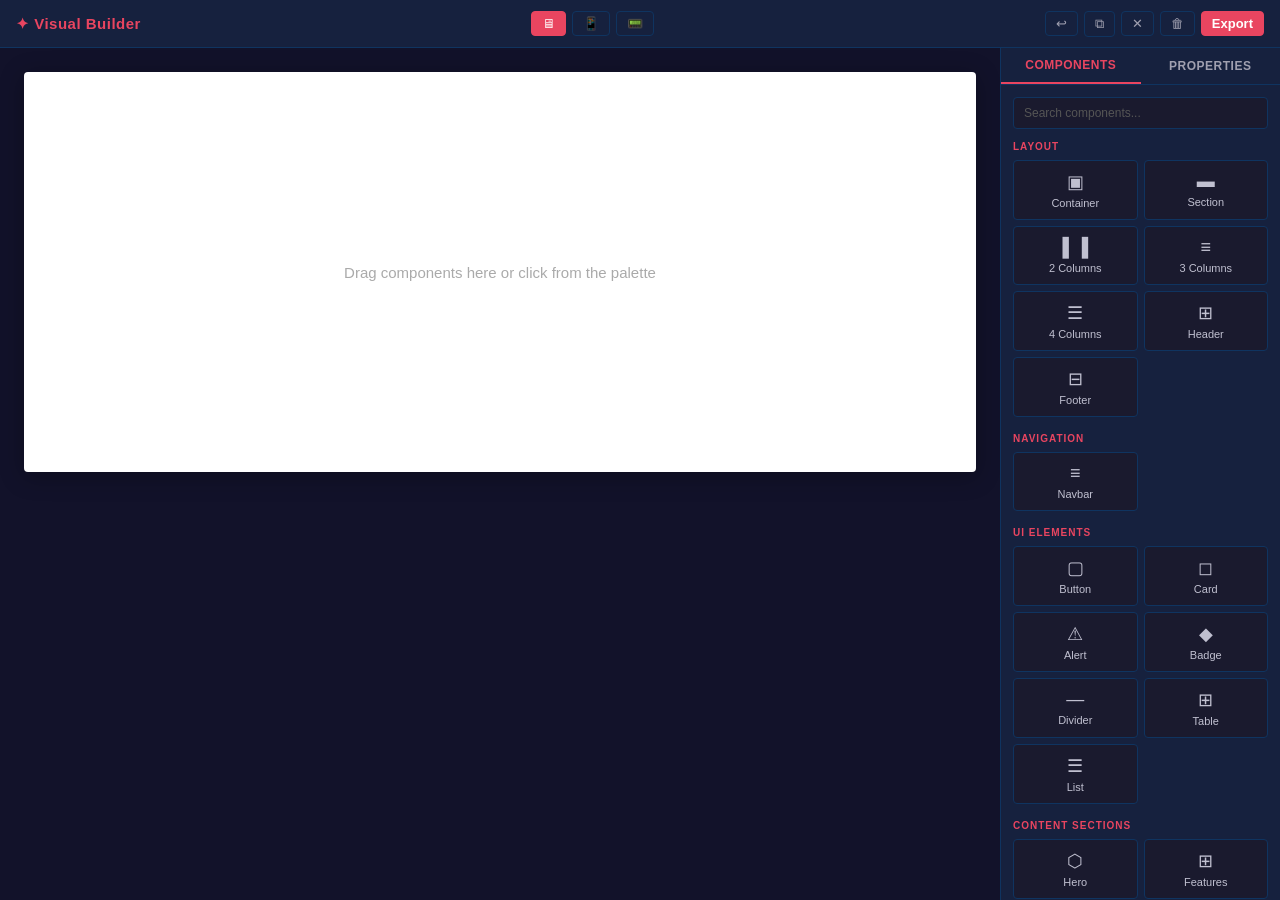
<file: index.html>
<!DOCTYPE html>
<html lang="en">
<head>
  <meta charset="UTF-8">
  <meta name="viewport" content="width=device-width, initial-scale=1.0">
  <title>Visual Builder</title>
  <link rel="stylesheet" href="style.css">
</head>
<body>
  <div id="app">
    <!-- Toolbar -->
    <header id="toolbar">
      <div class="toolbar-left">
        <span class="toolbar-logo">✦ Visual Builder</span>
      </div>
      <div class="toolbar-center">
        <button class="tb-btn active" data-view="desktop" title="Desktop">🖥</button>
        <button class="tb-btn" data-view="tablet" title="Tablet">📱</button>
        <button class="tb-btn" data-view="mobile" title="Mobile">📟</button>
      </div>
      <div class="toolbar-right">
        <button class="tb-btn" id="undoBtn" title="Undo (Ctrl+Z)">↩</button>
        <button class="tb-btn" id="duplicateBtn" title="Duplicate (Ctrl+D)">⧉</button>
        <button class="tb-btn" id="deleteBtn" title="Delete (Delete)">✕</button>
        <button class="tb-btn" id="clearBtn" title="Clear canvas">🗑</button>
        <button class="tb-btn tb-btn-primary" id="exportBtn">Export</button>
      </div>
    </header>

    <!-- Main layout -->
    <div id="main">
      <!-- Canvas -->
      <div id="canvas-area">
        <div id="canvas-wrapper">
          <div id="canvas">
            <div class="canvas-empty">Drag components here or click from the palette</div>
          </div>
        </div>
      </div>

      <!-- Right sidebar -->
      <aside id="sidebar">
        <div class="sidebar-tabs">
          <button class="sidebar-tab active" data-tab="palette">Components</button>
          <button class="sidebar-tab" data-tab="props">Properties</button>
        </div>
        <div class="sidebar-content">
          <div class="tab-panel active" id="tab-palette">
            <div class="palette-search-wrap"><input class="palette-search" type="text" id="paletteSearchInput" placeholder="Search components..."></div>
            <div id="palette-grid-container"></div>
          </div>
          <div class="tab-panel" id="tab-props">
            <div class="props-empty">Select a component to edit</div>
          </div>
        </div>
      </aside>
    </div>
  </div>

  <!-- Export modal -->
  <div id="export-modal" class="modal-overlay hidden">
    <div class="modal">
      <div class="modal-header">
        <h3>Export</h3>
        <button class="modal-close" id="exportClose">&times;</button>
      </div>
      <div class="modal-body">
        <div class="export-options">
          <label><input type="radio" name="exportMode" value="full" checked> Full HTML page</label>
          <label><input type="radio" name="exportMode" value="snippet"> HTML snippet</label>
        </div>
        <textarea id="exportOutput" readonly rows="12"></textarea>
        <button id="copyBtn" class="btn">Copy to clipboard</button>
      </div>
    </div>
  </div>

  <script src="app.js"></script>
</body>
</html>
</file>
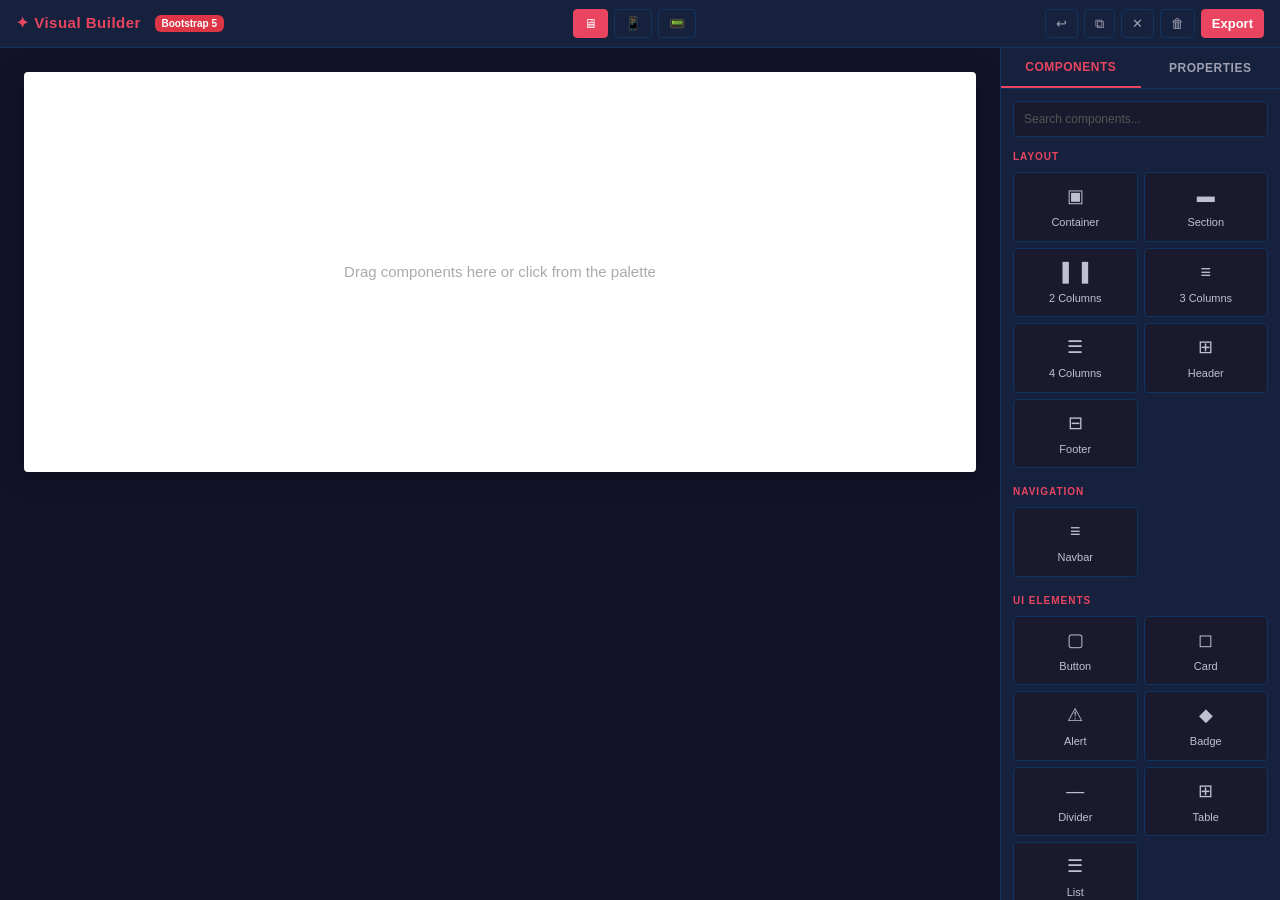
<file: integrations/bootstrap.html>
<!DOCTYPE html>
<html lang="en">
<head>
  <meta charset="UTF-8">
  <meta name="viewport" content="width=device-width, initial-scale=1.0">
  <title>Visual Builder — Bootstrap 5 Edition</title>
  <!-- Bootstrap 5.3 CSS -->
  <link href="https://cdn.jsdelivr.net/npm/bootstrap@5.3.3/dist/css/bootstrap.min.css" rel="stylesheet">
  <!-- Builder chrome styles (toolbar, sidebar, canvas chrome) -->
  <link rel="stylesheet" href="../style.css">
</head>
<body>
  <div id="app">
    <!-- Toolbar -->
    <header id="toolbar">
      <div class="toolbar-left">
        <span class="toolbar-logo">✦ Visual Builder</span>
        <span class="badge bg-danger ms-2" style="font-size:10px;">Bootstrap 5</span>
      </div>
      <div class="toolbar-center">
        <button class="tb-btn active" data-view="desktop" title="Desktop">🖥</button>
        <button class="tb-btn" data-view="tablet" title="Tablet">📱</button>
        <button class="tb-btn" data-view="mobile" title="Mobile">📟</button>
      </div>
      <div class="toolbar-right">
        <button class="tb-btn" id="undoBtn" title="Undo (Ctrl+Z)">↩</button>
        <button class="tb-btn" id="duplicateBtn" title="Duplicate (Ctrl+D)">⧉</button>
        <button class="tb-btn" id="deleteBtn" title="Delete (Delete)">✕</button>
        <button class="tb-btn" id="clearBtn" title="Clear canvas">🗑</button>
        <button class="tb-btn tb-btn-primary" id="exportBtn">Export</button>
      </div>
    </header>

    <!-- Main layout -->
    <div id="main">
      <!-- Canvas -->
      <div id="canvas-area">
        <div id="canvas-wrapper">
          <div id="canvas">
            <div class="canvas-empty">Drag components here or click from the palette</div>
          </div>
        </div>
      </div>

      <!-- Right sidebar -->
      <aside id="sidebar">
        <div class="sidebar-tabs">
          <button class="sidebar-tab active" data-tab="palette">Components</button>
          <button class="sidebar-tab" data-tab="props">Properties</button>
        </div>
        <div class="sidebar-content">
          <div class="tab-panel active" id="tab-palette">
            <div class="palette-search-wrap"><input class="palette-search" type="text" id="paletteSearchInput" placeholder="Search components..."></div>
            <div id="palette-grid-container"></div>
          </div>
          <div class="tab-panel" id="tab-props">
            <div class="props-empty">Select a component to edit</div>
          </div>
        </div>
      </aside>
    </div>
  </div>

  <!-- Export modal -->
  <div id="export-modal" class="modal-overlay hidden">
    <div class="modal">
      <div class="modal-header">
        <h3>Export</h3>
        <button class="modal-close" id="exportClose">&times;</button>
      </div>
      <div class="modal-body">
        <div class="export-options">
          <label><input type="radio" name="exportMode" value="full" checked> Full HTML page</label>
          <label><input type="radio" name="exportMode" value="snippet"> HTML snippet</label>
        </div>
        <textarea id="exportOutput" readonly rows="12"></textarea>
        <button id="copyBtn" class="btn">Copy to clipboard</button>
      </div>
    </div>
  </div>

  <!-- Bootstrap 5.3 JS bundle (for interactive components) -->
  <script src="https://cdn.jsdelivr.net/npm/bootstrap@5.3.3/dist/js/bootstrap.bundle.min.js"></script>
  <!-- Core VB engine -->
  <script src="../app.js"></script>
  <!-- Bootstrap integration — swaps REGISTRY to Bootstrap markup -->
  <script src="bootstrap.js"></script>
</body>
</html>
</file>
<file: style.css>
/* style.css — Visual Builder styles */

*,
*::before,
*::after {
  box-sizing: border-box;
  margin: 0;
  padding: 0;
}

html, body {
  height: 100%;
  font-family: -apple-system, BlinkMacSystemFont, "Segoe UI", Roboto, sans-serif;
  background: #1a1a2e;
  color: #e0e0e0;
  overflow: hidden;
}

#app {
  display: flex;
  flex-direction: column;
  height: 100vh;
}

/* === Toolbar === */
#toolbar {
  display: flex;
  align-items: center;
  padding: 0 16px;
  height: 48px;
  background: #16213e;
  border-bottom: 1px solid #0f3460;
  gap: 12px;
  flex-shrink: 0;
}

.toolbar-logo {
  font-weight: 700;
  font-size: 15px;
  color: #e94560;
  letter-spacing: 0.5px;
}

.toolbar-left,
.toolbar-center,
.toolbar-right {
  display: flex;
  align-items: center;
  gap: 6px;
}

.toolbar-center { flex: 1; justify-content: center; }
.toolbar-right { margin-left: auto; }

.tb-btn {
  background: transparent;
  border: 1px solid #0f3460;
  color: #a0a0b0;
  padding: 4px 10px;
  border-radius: 4px;
  cursor: pointer;
  font-size: 13px;
  transition: all 0.15s;
}
.tb-btn:hover { background: #0f3460; color: #fff; }
.tb-btn.active { background: #e94560; color: #fff; border-color: #e94560; }
.tb-btn-primary { background: #e94560; color: #fff; border-color: #e94560; font-weight: 600; }
.tb-btn-primary:hover { background: #d63851; }

/* === Main layout === */
#main {
  display: flex;
  flex: 1;
  overflow: hidden;
}

/* === Canvas === */
#canvas-area {
  flex: 1;
  display: flex;
  justify-content: center;
  align-items: flex-start;
  padding: 24px;
  overflow: auto;
  background: #12122a;
}

#canvas-wrapper {
  width: 100%;
  max-width: 960px;
  transition: max-width 0.3s;
  background: #ffffff;
  border-radius: 4px;
  min-height: 400px;
  box-shadow: 0 4px 24px rgba(0,0,0,0.3);
}

#canvas {
  min-height: 400px;
  padding: 0;
  position: relative;
  color: #333;
}

.canvas-empty {
  display: flex;
  align-items: center;
  justify-content: center;
  min-height: 400px;
  color: #aaa;
  font-size: 15px;
  user-select: none;
}

/* === Sidebar === */
#sidebar {
  width: 280px;
  flex-shrink: 0;
  background: #16213e;
  border-left: 1px solid #0f3460;
  display: flex;
  flex-direction: column;
}

.sidebar-tabs {
  display: flex;
  border-bottom: 1px solid #0f3460;
}

.sidebar-tab {
  flex: 1;
  padding: 10px;
  background: transparent;
  border: none;
  color: #a0a0b0;
  cursor: pointer;
  font-size: 12px;
  font-weight: 600;
  text-transform: uppercase;
  letter-spacing: 0.5px;
  transition: all 0.15s;
}
.sidebar-tab:hover { color: #fff; background: #0f3460; }
.sidebar-tab.active { color: #e94560; border-bottom: 2px solid #e94560; }

.sidebar-content {
  flex: 1;
  overflow-y: auto;
  padding: 12px;
}

.tab-panel { display: none; }
.tab-panel.active { display: block; }

.props-empty {
  color: #666;
  font-size: 13px;
  padding: 20px 0;
  text-align: center;
}

/* === Palette === */
.palette-search-wrap { margin-bottom: 12px; }
.palette-search {
  width: 100%;
  padding: 8px 10px;
  background: #1a1a2e;
  border: 1px solid #0f3460;
  border-radius: 4px;
  color: #e0e0e0;
  font-size: 12px;
  font-family: inherit;
  outline: none;
  transition: border-color 0.15s;
}
.palette-search:focus { border-color: #e94560; }
.palette-search::placeholder { color: #555; }
.palette-group { margin-bottom: 16px; }
.palette-group-title {
  font-size: 10px;
  font-weight: 700;
  text-transform: uppercase;
  color: #e94560;
  letter-spacing: 1px;
  margin-bottom: 8px;
}
.palette-grid {
  display: grid;
  grid-template-columns: 1fr 1fr;
  gap: 6px;
}
.palette-item {
  background: #1a1a2e;
  border: 1px solid #0f3460;
  border-radius: 4px;
  padding: 10px 8px;
  text-align: center;
  font-size: 11px;
  cursor: pointer;
  transition: all 0.15s;
  color: #c0c0d0;
  user-select: none;
}
.palette-item:hover { background: #0f3460; border-color: #e94560; color: #fff; }
.palette-item .pi-icon { font-size: 18px; display: block; margin-bottom: 4px; }

/* === Canvas components === */
.canvas-component {
  position: relative;
  cursor: pointer;
  outline: 2px solid transparent;
  transition: outline 0.15s;
  touch-action: none;
}
.canvas-component:hover { outline-color: #4a9eff44; }
.canvas-component.selected { outline-color: #4a9eff; }
.canvas-component.drag-over { outline-color: #e94560; outline-style: dashed; }
#canvas.drag-over { outline: 3px dashed #e94560; outline-offset: -12px; background: rgba(233, 69, 96, 0.03); }

.nested-children {
  min-height: 8px;
  padding: 4px;
  border: 1px dashed transparent;
  border-radius: 3px;
  margin: 4px 0;
}
.component-content {
  min-height: 24px;
  transition: background 0.15s;
}
.component-content.drag-over {
  background: rgba(233, 69, 96, 0.06);
  outline: 2px dashed #e94560;
  outline-offset: 2px;
  border-radius: 3px;
}
[data-col] {
  transition: background 0.15s, outline 0.15s;
  border-radius: 4px;
}
[data-col].drag-over {
  background: rgba(233, 69, 96, 0.06);
  outline: 2px dashed #e94560;
  outline-offset: -2px;
}

/* === Properties panel === */
.prop-group { margin-bottom: 14px; }
.prop-label {
  display: block;
  font-size: 11px;
  font-weight: 600;
  color: #a0a0b0;
  margin-bottom: 4px;
  text-transform: uppercase;
  letter-spacing: 0.3px;
}
.prop-input,
.prop-select,
.prop-textarea {
  width: 100%;
  padding: 6px 8px;
  background: #1a1a2e;
  border: 1px solid #0f3460;
  border-radius: 3px;
  color: #e0e0e0;
  font-size: 13px;
  font-family: inherit;
}
.prop-input:focus,
.prop-select:focus,
.prop-textarea:focus {
  outline: none;
  border-color: #e94560;
}
.prop-textarea { resize: vertical; min-height: 60px; }
.prop-color { width: 100%; height: 32px; padding: 2px; background: #1a1a2e; border: 1px solid #0f3460; border-radius: 3px; cursor: pointer; }

/* === Modal === */
.modal-overlay {
  position: fixed;
  inset: 0;
  background: rgba(0,0,0,0.6);
  display: flex;
  align-items: center;
  justify-content: center;
  z-index: 1000;
}
.modal-overlay.hidden { display: none; }
.modal {
  background: #16213e;
  border: 1px solid #0f3460;
  border-radius: 8px;
  width: 600px;
  max-width: 90vw;
  max-height: 80vh;
  display: flex;
  flex-direction: column;
}
.modal-header {
  display: flex;
  justify-content: space-between;
  align-items: center;
  padding: 16px;
  border-bottom: 1px solid #0f3460;
}
.modal-header h3 { font-size: 16px; color: #fff; }
.modal-close { background: none; border: none; color: #888; font-size: 22px; cursor: pointer; }
.modal-close:hover { color: #fff; }
.modal-body { padding: 16px; flex: 1; }
.export-options { display: flex; gap: 16px; margin-bottom: 12px; }
.export-options label { font-size: 13px; color: #c0c0d0; cursor: pointer; }
#exportOutput {
  width: 100%;
  background: #1a1a2e;
  border: 1px solid #0f3460;
  border-radius: 4px;
  color: #e0e0e0;
  padding: 10px;
  font-family: "SF Mono", "Fira Code", monospace;
  font-size: 12px;
  resize: vertical;
}
.btn {
  background: #e94560;
  color: #fff;
  border: none;
  padding: 8px 16px;
  border-radius: 4px;
  cursor: pointer;
  font-size: 13px;
  margin-top: 8px;
  font-weight: 600;
}
.btn:hover { background: #d63851; }

/* === Drag animations === */
@keyframes pulse-border {
  0%, 100% { border-color: #e94560; }
  50% { border-color: #ff6b81; }
}
.canvas-component.dragging {
  opacity: 0.4;
}
.canvas-component.drag-over {
  outline-color: #e94560;
  outline-style: dashed;
  outline-width: 2px;
  animation: pulse-border 0.8s ease-in-out infinite;
}

/* === Scrollbar === */
::-webkit-scrollbar { width: 6px; }
::-webkit-scrollbar-track { background: transparent; }
::-webkit-scrollbar-thumb { background: #0f3460; border-radius: 3px; }
::-webkit-scrollbar-thumb:hover { background: #1a4a7a; }
</file>
